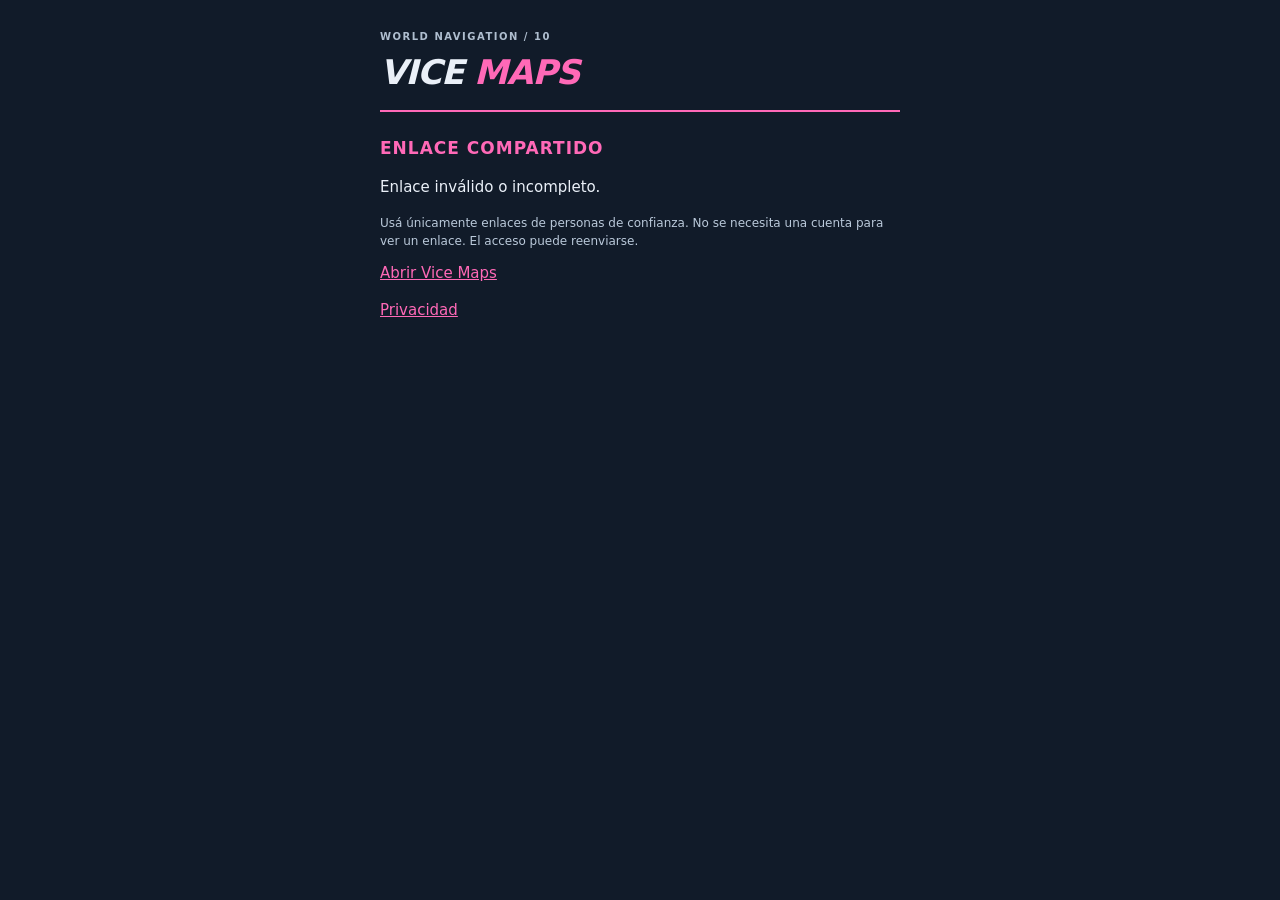
<file: compartir.html>
<!doctype html><html lang="es"><head><meta charset="utf-8"><meta name="viewport" content="width=device-width,initial-scale=1,viewport-fit=cover"><meta name="referrer" content="no-referrer"><meta http-equiv="Content-Security-Policy" content="default-src 'none'; script-src 'self'; style-src 'self'; connect-src https://*.workers.dev; base-uri 'none'; form-action 'none'"><meta name="theme-color" content="#111b29"><title>Vice Maps · Compartir</title><link rel="stylesheet" href="social-view.css"><script defer src="social-core.js"></script><script defer src="social-view.js"></script></head><body><main><header><small>WORLD NAVIGATION / 10</small><h1>VICE <span>MAPS</span></h1></header><h2>ENLACE COMPARTIDO</h2><section id="sharecontent" aria-live="polite"><p>Validando enlace…</p></section><p class="note">Usá únicamente enlaces de personas de confianza. No se necesita una cuenta para ver un enlace. El acceso puede reenviarse.</p><a href="./">Abrir Vice Maps</a><p><a href="privacidad.html">Privacidad</a></p></main></body></html>
</file>
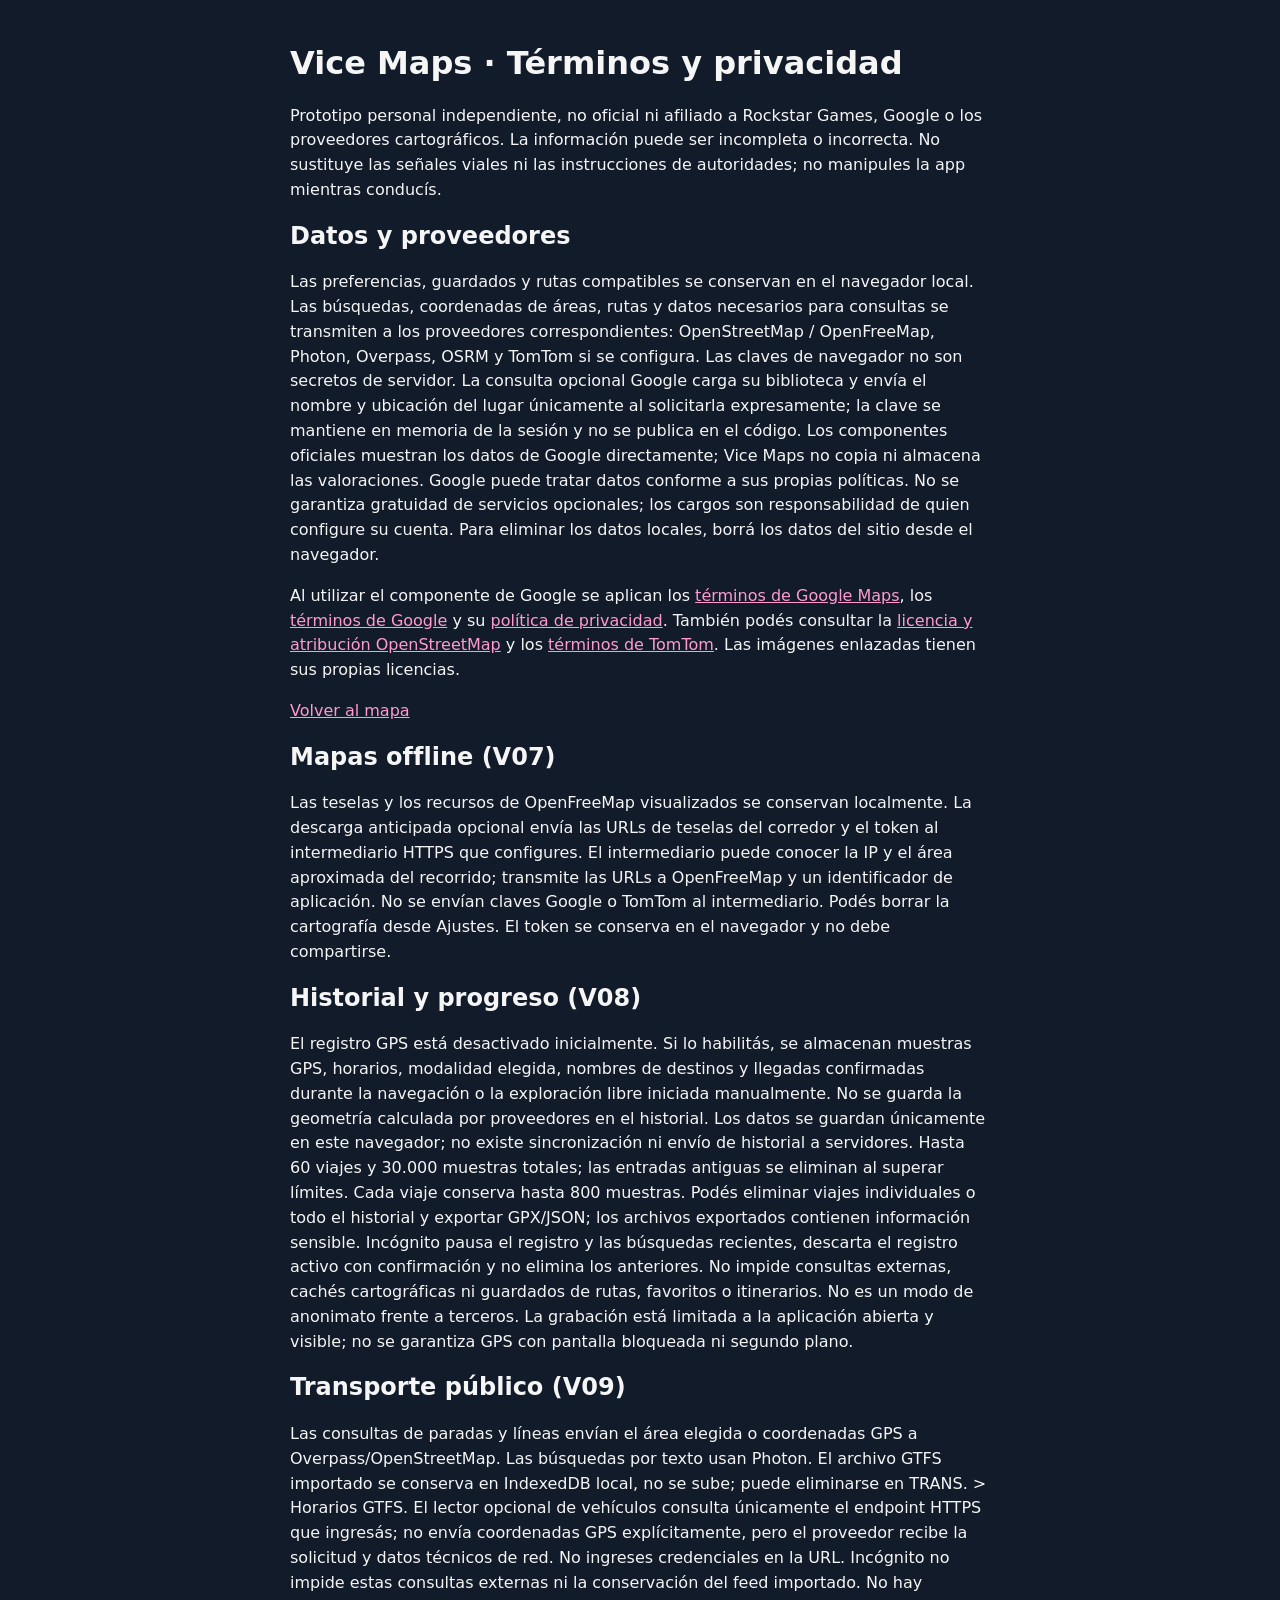
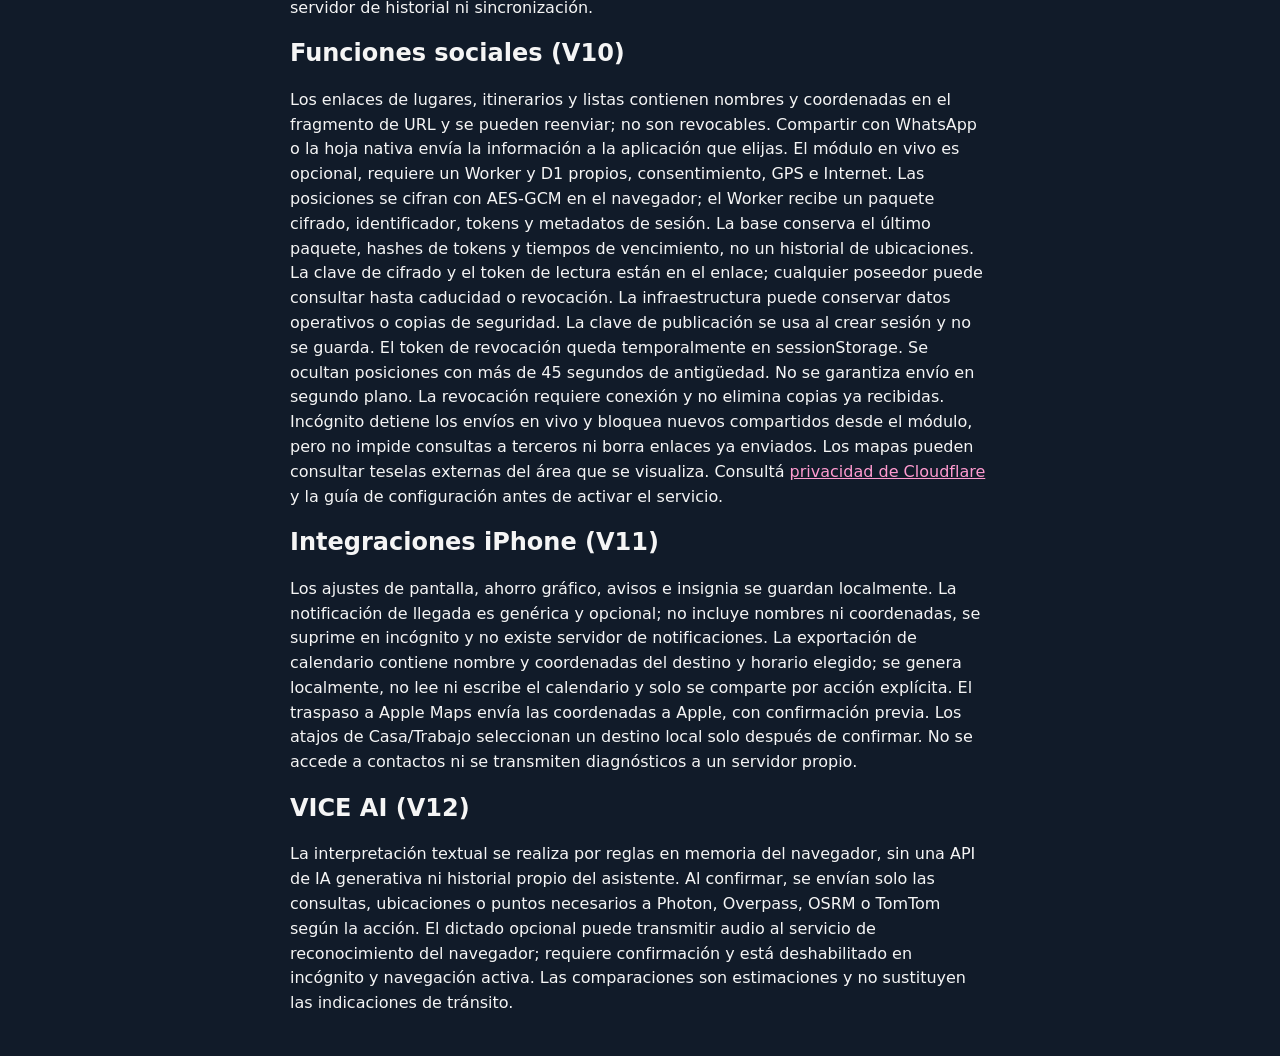
<file: privacidad.html>
<!doctype html><html lang="es"><head><meta charset="utf-8"><meta name="viewport" content="width=device-width,initial-scale=1"><title>Vice Maps — Términos y privacidad</title><style>body{background:#111b29;color:#f5f5f5;font:16px/1.55 system-ui;max-width:700px;padding:24px;margin:auto}a{color:#ff9bd0}h1,h2{line-height:1.15}</style></head><body><h1>Vice Maps · Términos y privacidad</h1><p>Prototipo personal independiente, no oficial ni afiliado a Rockstar Games, Google o los proveedores cartográficos. La información puede ser incompleta o incorrecta. No sustituye las señales viales ni las instrucciones de autoridades; no manipules la app mientras conducís.</p><h2>Datos y proveedores</h2><p>Las preferencias, guardados y rutas compatibles se conservan en el navegador local. Las búsquedas, coordenadas de áreas, rutas y datos necesarios para consultas se transmiten a los proveedores correspondientes: OpenStreetMap / OpenFreeMap, Photon, Overpass, OSRM y TomTom si se configura. Las claves de navegador no son secretos de servidor. La consulta opcional Google carga su biblioteca y envía el nombre y ubicación del lugar únicamente al solicitarla expresamente; la clave se mantiene en memoria de la sesión y no se publica en el código. Los componentes oficiales muestran los datos de Google directamente; Vice Maps no copia ni almacena las valoraciones. Google puede tratar datos conforme a sus propias políticas. No se garantiza gratuidad de servicios opcionales; los cargos son responsabilidad de quien configure su cuenta. Para eliminar los datos locales, borrá los datos del sitio desde el navegador.</p><p>Al utilizar el componente de Google se aplican los <a href="https://www.google.com/intl/es/help/terms_maps/">términos de Google Maps</a>, los <a href="https://policies.google.com/terms?hl=es">términos de Google</a> y su <a href="https://policies.google.com/privacy?hl=es">política de privacidad</a>. También podés consultar la <a href="https://www.openstreetmap.org/copyright">licencia y atribución OpenStreetMap</a> y los <a href="https://www.tomtom.com/en_gb/thirdpartyproductterms/">términos de TomTom</a>. Las imágenes enlazadas tienen sus propias licencias.</p><p><a href="./">Volver al mapa</a></p><section><h2>Mapas offline (V07)</h2><p>Las teselas y los recursos de OpenFreeMap visualizados se conservan localmente. La descarga anticipada opcional envía las URLs de teselas del corredor y el token al intermediario HTTPS que configures. El intermediario puede conocer la IP y el área aproximada del recorrido; transmite las URLs a OpenFreeMap y un identificador de aplicación. No se envían claves Google o TomTom al intermediario. Podés borrar la cartografía desde Ajustes. El token se conserva en el navegador y no debe compartirse.</p></section><section><h2>Historial y progreso (V08)</h2><p>El registro GPS está desactivado inicialmente. Si lo habilitás, se almacenan muestras GPS, horarios, modalidad elegida, nombres de destinos y llegadas confirmadas durante la navegación o la exploración libre iniciada manualmente. No se guarda la geometría calculada por proveedores en el historial. Los datos se guardan únicamente en este navegador; no existe sincronización ni envío de historial a servidores. Hasta 60 viajes y 30.000 muestras totales; las entradas antiguas se eliminan al superar límites. Cada viaje conserva hasta 800 muestras. Podés eliminar viajes individuales o todo el historial y exportar GPX/JSON; los archivos exportados contienen información sensible. Incógnito pausa el registro y las búsquedas recientes, descarta el registro activo con confirmación y no elimina los anteriores. No impide consultas externas, cachés cartográficas ni guardados de rutas, favoritos o itinerarios. No es un modo de anonimato frente a terceros. La grabación está limitada a la aplicación abierta y visible; no se garantiza GPS con pantalla bloqueada ni segundo plano.</p></section><section><h2>Transporte público (V09)</h2><p>Las consultas de paradas y líneas envían el área elegida o coordenadas GPS a Overpass/OpenStreetMap. Las búsquedas por texto usan Photon. El archivo GTFS importado se conserva en IndexedDB local, no se sube; puede eliminarse en TRANS. &gt; Horarios GTFS. El lector opcional de vehículos consulta únicamente el endpoint HTTPS que ingresás; no envía coordenadas GPS explícitamente, pero el proveedor recibe la solicitud y datos técnicos de red. No ingreses credenciales en la URL. Incógnito no impide estas consultas externas ni la conservación del feed importado. No hay servidor de historial ni sincronización.</p></section><section><h2>Funciones sociales (V10)</h2><p>Los enlaces de lugares, itinerarios y listas contienen nombres y coordenadas en el fragmento de URL y se pueden reenviar; no son revocables. Compartir con WhatsApp o la hoja nativa envía la información a la aplicación que elijas. El módulo en vivo es opcional, requiere un Worker y D1 propios, consentimiento, GPS e Internet. Las posiciones se cifran con AES-GCM en el navegador; el Worker recibe un paquete cifrado, identificador, tokens y metadatos de sesión. La base conserva el último paquete, hashes de tokens y tiempos de vencimiento, no un historial de ubicaciones. La clave de cifrado y el token de lectura están en el enlace; cualquier poseedor puede consultar hasta caducidad o revocación. La infraestructura puede conservar datos operativos o copias de seguridad. La clave de publicación se usa al crear sesión y no se guarda. El token de revocación queda temporalmente en sessionStorage. Se ocultan posiciones con más de 45 segundos de antigüedad. No se garantiza envío en segundo plano. La revocación requiere conexión y no elimina copias ya recibidas. Incógnito detiene los envíos en vivo y bloquea nuevos compartidos desde el módulo, pero no impide consultas a terceros ni borra enlaces ya enviados. Los mapas pueden consultar teselas externas del área que se visualiza. Consultá <a href="https://www.cloudflare.com/privacypolicy/">privacidad de Cloudflare</a> y la guía de configuración antes de activar el servicio.</p></section><section><h2>Integraciones iPhone (V11)</h2><p>Los ajustes de pantalla, ahorro gráfico, avisos e insignia se guardan localmente. La notificación de llegada es genérica y opcional; no incluye nombres ni coordenadas, se suprime en incógnito y no existe servidor de notificaciones. La exportación de calendario contiene nombre y coordenadas del destino y horario elegido; se genera localmente, no lee ni escribe el calendario y solo se comparte por acción explícita. El traspaso a Apple Maps envía las coordenadas a Apple, con confirmación previa. Los atajos de Casa/Trabajo seleccionan un destino local solo después de confirmar. No se accede a contactos ni se transmiten diagnósticos a un servidor propio.</p></section><h2>VICE AI (V12)</h2><p>La interpretación textual se realiza por reglas en memoria del navegador, sin una API de IA generativa ni historial propio del asistente. Al confirmar, se envían solo las consultas, ubicaciones o puntos necesarios a Photon, Overpass, OSRM o TomTom según la acción. El dictado opcional puede transmitir audio al servicio de reconocimiento del navegador; requiere confirmación y está deshabilitado en incógnito y navegación activa. Las comparaciones son estimaciones y no sustituyen las indicaciones de tránsito.</p></body></html>
</file>
<file: social-view.css>
:root{color-scheme:dark;--pink:#ff69b7;--panel:#26384d}*{box-sizing:border-box}body{margin:0;background:#111b29;color:#eaf0f8;font:15px/1.5 system-ui,sans-serif}main{max-width:560px;margin:auto;padding:max(24px,env(safe-area-inset-top)) 20px 32px}header{border-bottom:2px solid var(--pink);padding-bottom:12px}header small{color:#afbecf;letter-spacing:1.5px;font-size:10px;font-weight:800}h1{font-size:34px;margin:0;font-style:italic;letter-spacing:-1px}h1 span,h2,a{color:var(--pink)}h2{font-size:17px;letter-spacing:1px;margin-top:24px}h3{font-size:16px;margin:5px 0}.share-row{padding:12px;background:var(--panel);border-left:3px solid var(--pink);margin:8px 0;overflow-wrap:anywhere}.note{color:#bac9da;font-size:12px;overflow-wrap:anywhere}button,.action{display:block;width:100%;padding:12px 9px;min-height:44px;margin:8px 0;background:var(--pink);border:0;border-radius:4px;text-align:center;font:800 13px system-ui;color:#111b29;text-decoration:none;cursor:pointer}.secondary{background:var(--panel);color:#eaf0f8}.live{color:#70e8e3;font-weight:800;letter-spacing:.6px}button:disabled{opacity:.5}
</file>
